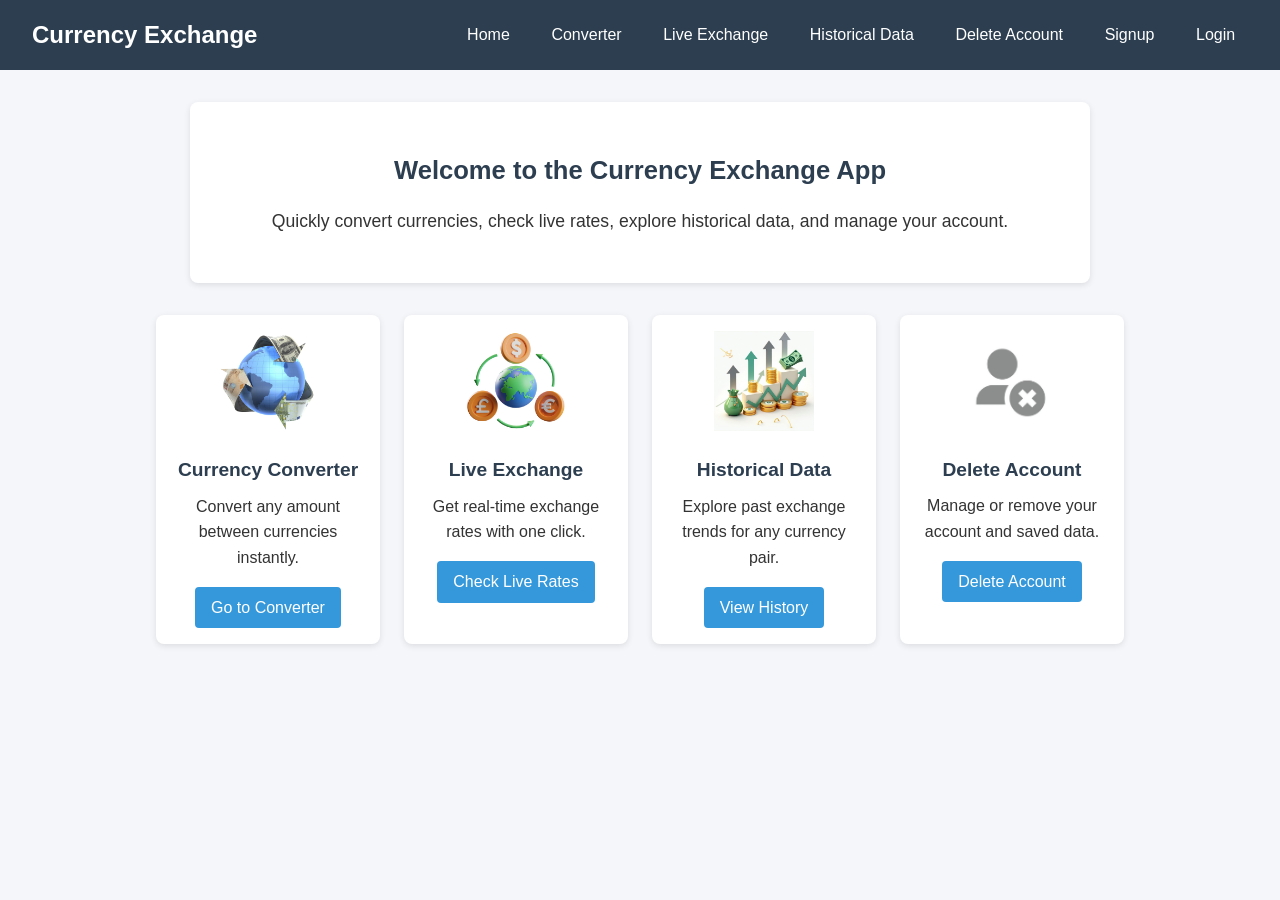
<file: index.html>
<!DOCTYPE html>
<html lang="en">
<head>
  <meta charset="UTF-8">
  <title>Currency Exchange App</title>
  <link rel="icon" type="image/x-icon" href="images/logo.jpg">
  <link rel="stylesheet" href="style.css">
</head>
<body>
  <!-- Navbar -->
  <nav class="navbar">
    <h1>Currency Exchange</h1>
    <ul class="nav-links">
      <li><a href="index.html">Home</a></li>
      <li><a href="converter.html">Converter</a></li>
      <li><a href="live.html">Live Exchange</a></li>
      <li><a href="history.html">Historical Data</a></li>
      <li><a href="delete.html">Delete Account</a></li>
      <li><a href="signup.html">Signup</a></li>
      <li><a href="login.html">Login</a></li>
    </ul>
  </nav>

  <!-- Hero -->
  <header class="hero">
    <h2>Welcome to the Currency Exchange App</h2>
    <p>Quickly convert currencies, check live rates, explore historical data, and manage your account.</p>
  </header>

  <!-- Feature boxes -->
  <main class="features">
    <div class="feature-card">
      <img src="images/currency_converter.jfif" alt="Currency Converter">
      <h3>Currency Converter</h3>
      <p>Convert any amount between currencies instantly.</p>
      <a href="converter.html" class="btn">Go to Converter</a>
    </div>

    <div class="feature-card">
      <img src="images/live_exchange.jfif" alt="Live Exchange">
      <h3>Live Exchange</h3>
      <p>Get real-time exchange rates with one click.</p>
      <a href="live.html" class="btn">Check Live Rates</a>
    </div>

    <div class="feature-card">
      <img src="images/historical_data.jfif" alt="Historical Data">
      <h3>Historical Data</h3>
      <p>Explore past exchange trends for any currency pair.</p>
      <a href="history.html" class="btn">View History</a>
    </div>

    <div class="feature-card">
      <img src="images/delete.jpg" alt="Delete Account">
      <h3>Delete Account</h3>
      <p>Manage or remove your account and saved data.</p>
      <a href="delete.html" class="btn">Delete Account</a>
    </div>
  </main>

  <script src="navbar.js"></script>
</body>
</html>
</file>
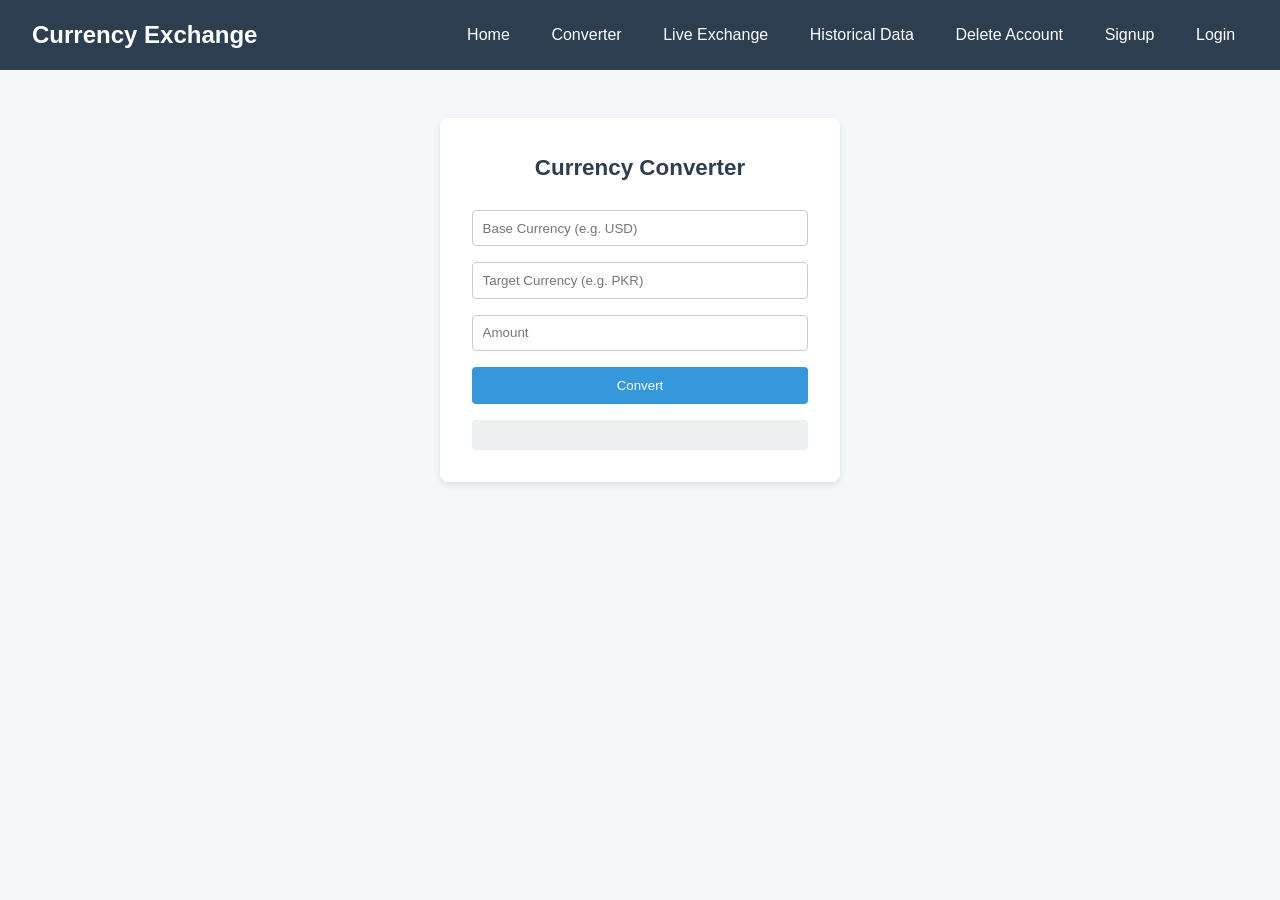
<file: converter.html>
<!doctype html>
<html lang="en">
  <head>
    <meta charset="UTF-8" />
    <title>Currency Converter</title>
    <link rel="icon" type="image/x-icon" href="images/logo.jpg">
    <link rel="stylesheet" href="style.css" />
  </head>
  <body>
    <!-- Navbar -->
    <nav class="navbar">
      <h1>Currency Exchange</h1>
      <ul class="nav-links">
        <li><a href="index.html">Home</a></li>
        <li><a href="converter.html">Converter</a></li>
        <li><a href="live.html">Live Exchange</a></li>
        <li><a href="history.html">Historical Data</a></li>
        <li><a href="delete.html">Delete Account</a></li>
        <li><a href="signup.html">Signup</a></li>
        <li><a href="login.html">Login</a></li>
      </ul>
    </nav>

    <!-- Converter form -->
    <main class="form-container">
      <h2>Currency Converter</h2>
      <div id="Loader" class="loader"></div>
      <form id="converterForm">
        <input
          type="text"
          id="baseCurrency"
          placeholder="Base Currency (e.g. USD)"
          required
        />
        <input
          type="text"
          id="targetCurrency"
          placeholder="Target Currency (e.g. PKR)"
          required
        />
        <input type="number" id="amount" placeholder="Amount" required />
        <button type="submit">Convert</button>
      </form>
      <div id="converterResult" class="result"></div>
    </main>

    <script src="navbar.js"></script>
    <script src="script.js"></script>
  </body>
</html>
</file>
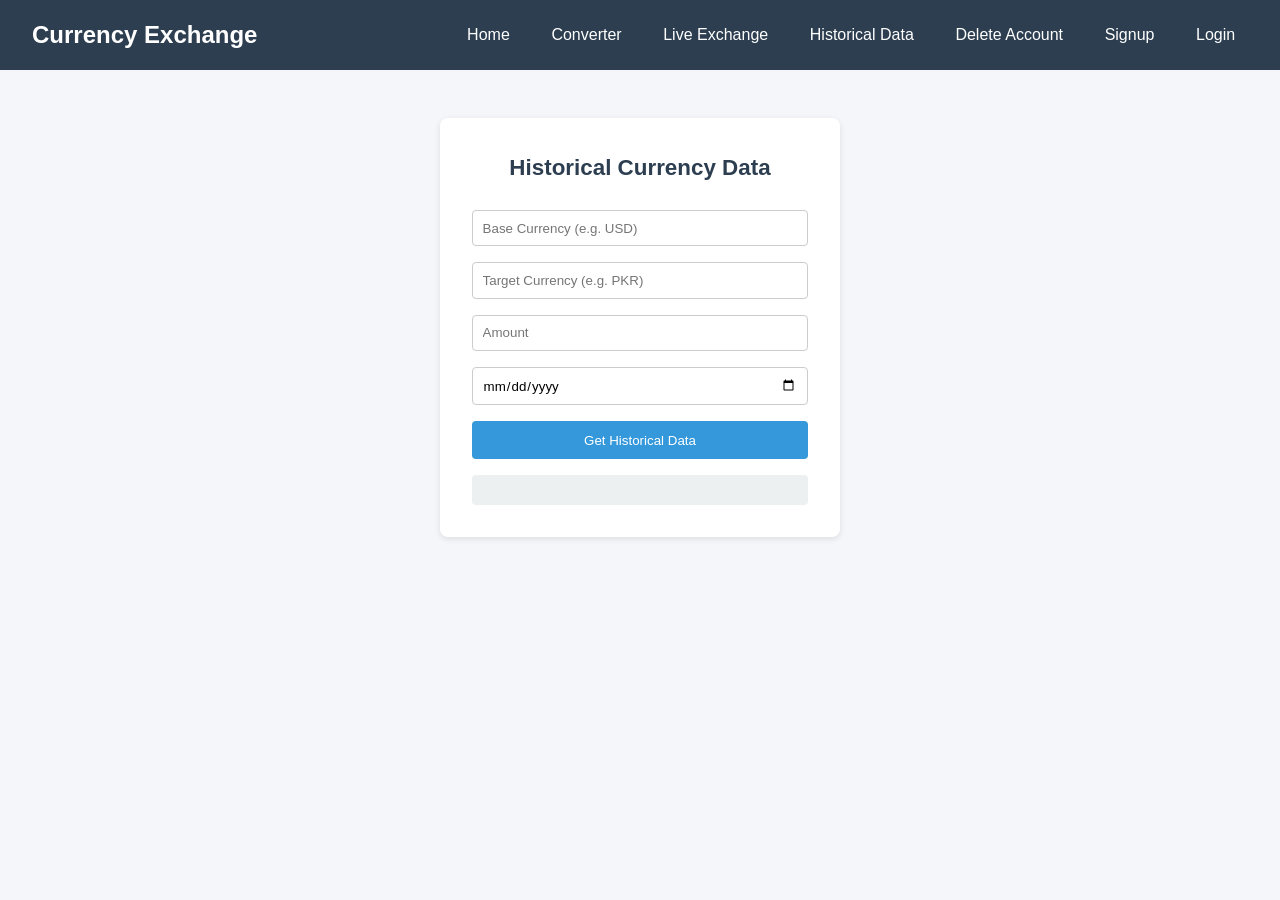
<file: history.html>
<!doctype html>
<html lang="en">
  <head>
    <meta charset="UTF-8" />
    <title>Historical Rates</title>
    <link rel="icon" type="image/x-icon" href="images/logo.jpg">
    <link rel="stylesheet" href="style.css" />
  </head>
  <body>
    <!-- Navbar -->
    <nav class="navbar">
      <h1>Currency Exchange</h1>
      <ul class="nav-links">
        <li><a href="index.html">Home</a></li>
        <li><a href="converter.html">Converter</a></li>
        <li><a href="live.html">Live Exchange</a></li>
        <li><a href="history.html">Historical Data</a></li>
        <li><a href="delete.html">Delete Account</a></li>
        <li><a href="signup.html">Signup</a></li>
        <li><a href="login.html">Login</a></li>
      </ul>
    </nav>

  <!-- Historical data form -->
  <main class="form-container">
    <h2>Historical Currency Data</h2>
    <div id="Loader" class="loader"></div>
    <form id="historyForm">
      <input type="text" id="historyBaseCurrency" placeholder="Base Currency (e.g. USD)" required>
      <input type="text" id="historyTargetCurrency" placeholder="Target Currency (e.g. PKR)" required>
      <input type="number" id="historyAmount" placeholder="Amount" required>
      <input type="date" id="historicalDate" required>
      <button type="submit">Get Historical Data</button>
    </form>
    <div id="historyResult" class="result"></div>
  </main>

    <script src="navbar.js"></script>
    <script src="login.js"></script>
    <script src="script.js"></script>

  </body>
</html>
</file>
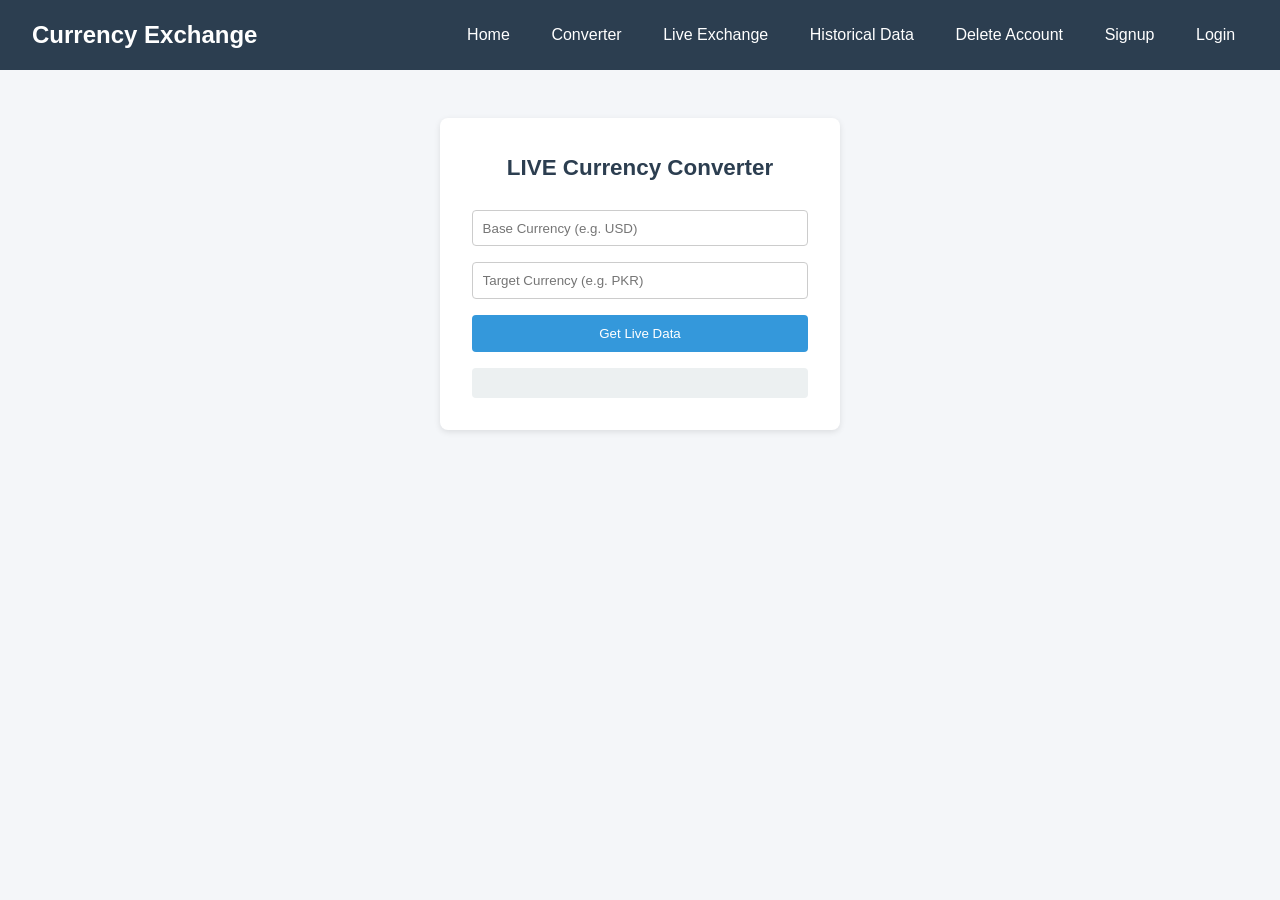
<file: live.html>
<!doctype html>
<html lang="en">
  <head>
    <meta charset="UTF-8" />
    <title>Live Exchange</title>
    <link rel="icon" type="image/x-icon" href="images/logo.jpg">
    <link rel="stylesheet" href="style.css" />
  </head>
  <body>
    <!-- Navbar -->
    <nav class="navbar">
      <h1>Currency Exchange</h1>
      <ul class="nav-links">
        <li><a href="index.html">Home</a></li>
        <li><a href="converter.html">Converter</a></li>
        <li><a href="live.html">Live Exchange</a></li>
        <li><a href="history.html">Historical Data</a></li>
        <li><a href="delete.html">Delete Account</a></li>
        <li><a href="signup.html">Signup</a></li>
        <li><a href="login.html">Login</a></li>
      </ul>
    </nav>

    <!-- Converter form -->
    <main class="form-container">
      <h2>LIVE Currency Converter</h2>
      <div id="Loader" class="loader"></div>
      <form id="liveForm">
        <input
          type="text"
          id="liveBaseCurrency"
          placeholder="Base Currency (e.g. USD)"
          required
        />
        <input
          type="text"
          id="liveTargetCurrency"
          placeholder="Target Currency (e.g. PKR)"
          required
        />
        <button type="submit">Get Live Data</button>
      </form>
      <div id="liveResult" class="result"></div>
    </main>

    <script src="navbar.js"></script>
    <script src="script.js"></script>
  </body>
</html>
</file>
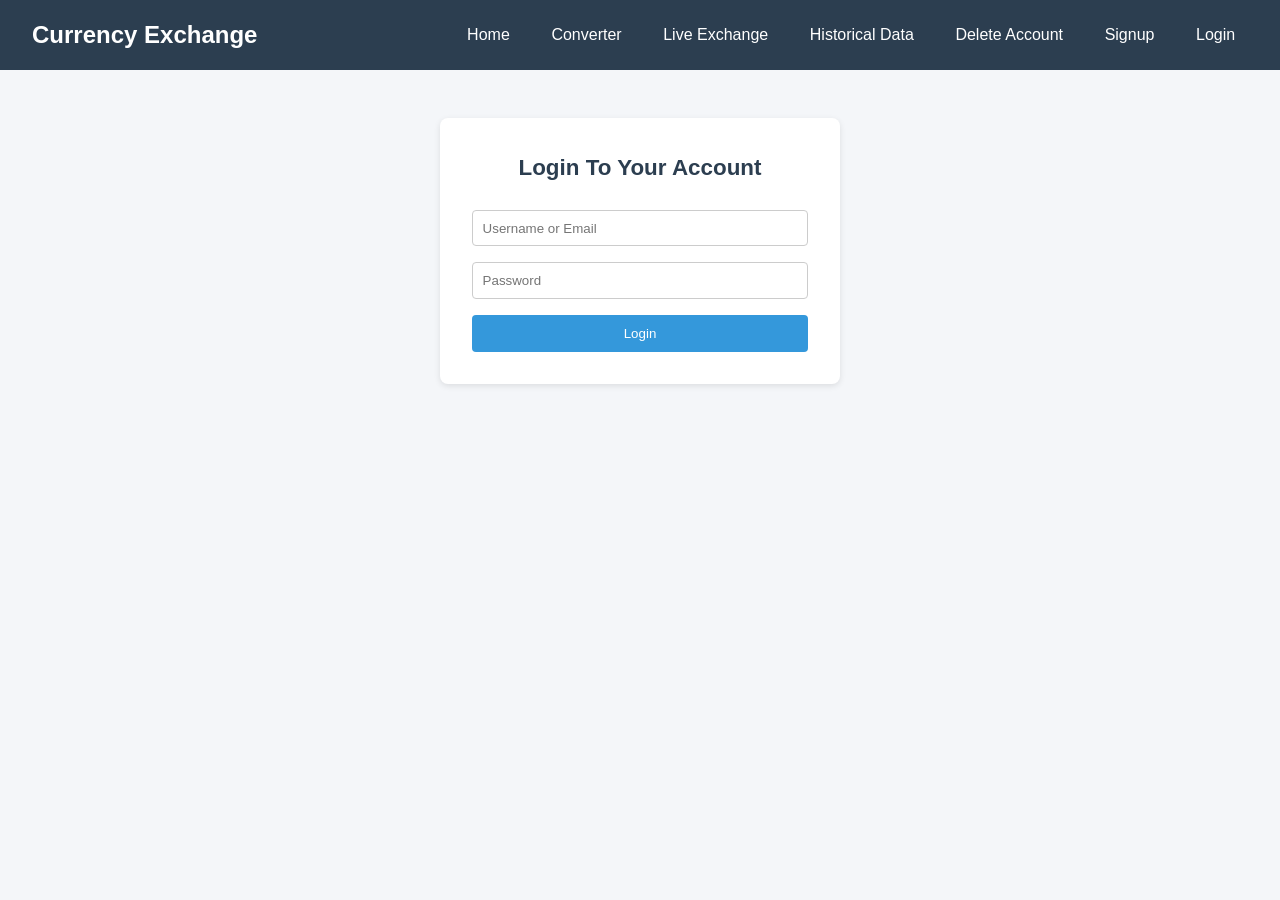
<file: login.html>
<!DOCTYPE html>
<html lang="en">
<head>
  <meta charset="UTF-8">
  <title>Login - Currency Exchange App</title>
  <link rel="icon" type="image/x-icon" href="images/logo.jpg">
  <link rel="stylesheet" href="style.css">
</head>
<body>
  <!-- Navbar -->
  <nav class="navbar">
    <h1>Currency Exchange</h1>
    <ul class="nav-links">
      <li><a href="index.html">Home</a></li>
      <li><a href="converter.html">Converter</a></li>
      <li><a href="live.html">Live Exchange</a></li>
      <li><a href="history.html">Historical Data</a></li>
      <li><a href="delete.html">Delete Account</a></li>
      <li><a href="signup.html">Signup</a></li>
      <li><a href="login.html">Login</a></li>
    </ul>
  </nav>

  <!-- Signup form -->
  <main class="form-container">
    <h2>Login To Your Account</h2>
    <div id="Loader" class="loader"></div>
    <form id="loginForm">
      <input type="text" id="loginUsername" placeholder="Username or Email" required>
      <input type="password" id="loginPassword" placeholder="Password" required>
      <button type="submit">Login</button>
    </form>
  </main>

  <script src="navbar.js"></script>
  <script src="login.js"></script>
</body>
</html>
</file>
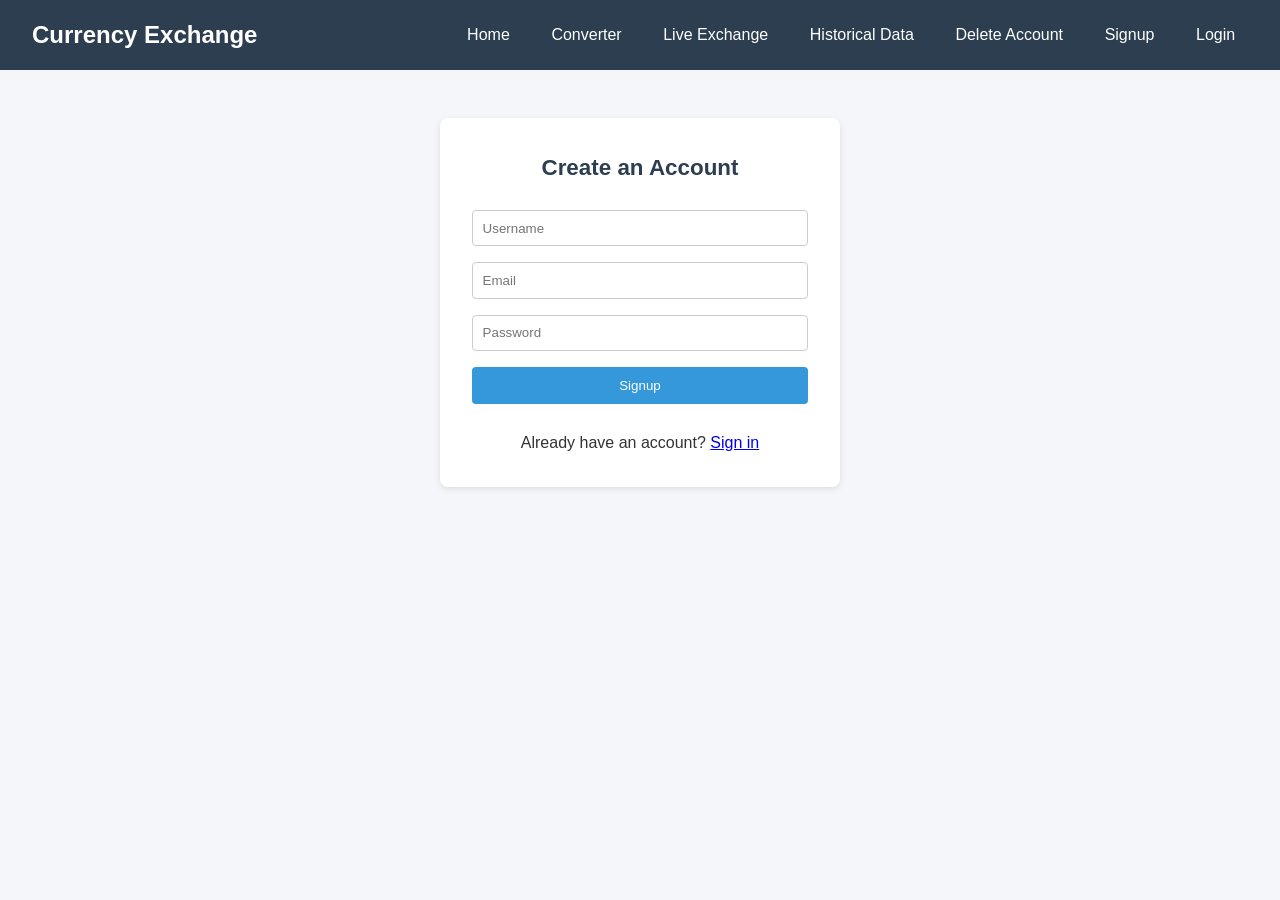
<file: signup.html>
<!doctype html>
<html lang="en">
  <head>
    <meta charset="UTF-8" />
    <title>Signup - Currency Exchange App</title>
    <link rel="icon" type="image/x-icon" href="images/logo.jpg">
    <link rel="stylesheet" href="style.css" />
  </head>
  <body>
    <!-- Navbar -->
    <nav class="navbar">
      <h1>Currency Exchange</h1>
      <ul class="nav-links">
        <li><a href="index.html">Home</a></li>
        <li><a href="converter.html">Converter</a></li>
        <li><a href="live.html">Live Exchange</a></li>
        <li><a href="history.html">Historical Data</a></li>
        <li><a href="delete.html">Delete Account</a></li>
        <li><a href="signup.html">Signup</a></li>
        <li><a href="login.html">Login</a></li>
      </ul>
    </nav>

    <!-- Signup form -->
    <main class="form-container">
      <div id="Loader" class="loader"></div>
      <h2>Create an Account</h2>

      <!-- Initial Signup Form -->
      <form id="signupForm">
        <input type="text" id="signUsername" placeholder="Username" required />
        <input type="email" id="signEmail" placeholder="Email" required />
        <input
          type="password"
          id="signPassword"
          placeholder="Password"
          required
        />
        <button type="submit">Signup</button>
        <div id="msgBox" style="visibility: none;"></div>
      </form>

      <!-- OTP Verification Form (Hidden initially) -->
      <form id="otpForm" class="otp-form" style="display: none">
        <p class="otp-message">
          <div id="Loader" class="loader"></div>
          <strong>✓ Check your email for OTP code</strong>
        </p>
        <input
          type="text"
          id="otpInput"
          placeholder="Enter 6-digit OTP"
          maxlength="6"
          required
        />
        <button type="submit" class="otp-btn">Verify OTP</button>
        <button type="button" id="backBtn" class="back-btn">Back</button>
      </form>

      <br />
      <p class="form-footer">
        Already have an account? <a href="login.html">Sign in</a>
      </p>
    </main>

    <script src="navbar.js"></script>
    <script src="signup.js"></script>
  </body>
</html>
</file>
<file: style.css>
/* Reset */
* {
  margin: 0;
  padding: 0;
  box-sizing: border-box;
  font-family: "Segoe UI", Arial, sans-serif;
}

/* Body */
body {
  background: #f4f6f9;
  color: #333;
  line-height: 1.6;
}

/* Navbar */
.navbar {
  background: #2c3e50;
  color: #fff;
  padding: 1rem 2rem;
  display: flex;
  justify-content: space-between;
  align-items: center;
}

.navbar h1 {
  font-size: 1.5rem;
}

.nav-links {
  list-style: none;
  display: flex;
  gap: 1rem;
}

.nav-links a {
  color: #fff;
  text-decoration: none;
  padding: 0.4rem 0.8rem;
  border-radius: 4px;
  transition: background 0.3s ease;
}

.nav-links a:hover {
  background: #3498db;
}

/* Hero */
.hero {
  text-align: center;
  padding: 3rem 1rem;
  background: #fff;
  margin: 2rem auto;
  max-width: 900px;
  border-radius: 8px;
  box-shadow: 0 2px 6px rgba(0,0,0,0.1);
}

.hero h2 {
  margin-bottom: 1rem;
  color: #2c3e50;
}

/* Features grid */
.features {
  display: grid;
  grid-template-columns: repeat(auto-fit, minmax(220px, 1fr));
  gap: 1.5rem;
  max-width: 1000px;
  margin: 2rem auto;
  padding: 0 1rem;
}

.feature-card {
  background: #fff;
  border-radius: 8px;
  padding: 1rem;
  text-align: center;
  box-shadow: 0 2px 6px rgba(0,0,0,0.1);
}

.feature-card img {
  max-width: 100px;
  margin-bottom: 1rem;
}

.feature-card h3 {
  margin-bottom: 0.5rem;
  color: #2c3e50;
}

.feature-card p {
  margin-bottom: 1rem;
}

.btn {
  display: inline-block;
  background: #3498db;
  color: #fff;
  padding: 0.5rem 1rem;
  border-radius: 4px;
  text-decoration: none;
  transition: background 0.3s ease;
}

.btn:hover {
  background: #2980b9;
}





/* RESPONSIVENESS FOR HOME */
/* -------------------------
   Global Responsive Styles
------------------------- */



/* Small screens (phones) */
@media (max-width: 600px) {
  /* Navbar */
  .navbar {
    flex-direction: column;
    align-items: flex-start;
    padding: 1rem;
  }

  .navbar h1 {
    font-size: 1.2rem;
    margin-bottom: 0.5rem;
  }

  .nav-links {
    flex-direction: column;
    gap: 0.5rem;
    width: 100%;
  }

  .nav-links a {
    display: block;
    width: 100%;
    text-align: left;
    padding: 0.6rem;
  }

  /* Hero */
  .hero {
    padding: 2rem 1rem;
    margin: 1rem;
    max-width: 100%;
  }

  .hero h2 {
    font-size: 1.3rem;
  }

  .hero p {
    font-size: 0.9rem;
  }

  /* Features grid */
  .features {
    grid-template-columns: 1fr; /* single column */
    margin: 1rem;
  }

  .feature-card img {
    max-width: 80px;
  }

  .feature-card h3 {
    font-size: 1rem;
  }

  .feature-card p {
    font-size: 0.85rem;
  }

  .btn {
    width: 100%;
    padding: 0.6rem;
  }
}

/* Medium screens (tablets) */
@media (max-width: 900px) {
  /* Navbar */
  .navbar h1 {
    font-size: 1.3rem;
  }

  .nav-links {
    gap: 0.8rem;
  }

  /* Hero */
  .hero {
    max-width: 100%;
    margin: 1rem;
    padding: 2rem;
  }

  .hero h2 {
    font-size: 1.4rem;
  }

  .hero p {
    font-size: 1rem;
  }

  /* Features grid */
  .features {
    grid-template-columns: repeat(auto-fit, minmax(180px, 1fr));
    margin: 1rem;
  }

  .feature-card img {
    max-width: 90px;
  }
}

/* Large screens (desktop) */
@media (min-width: 901px) {
  .navbar h1 {
    font-size: 1.5rem;
  }

  .hero h2 {
    font-size: 1.6rem;
  }

  .hero p {
    font-size: 1.1rem;
  }

  .feature-card h3 {
    font-size: 1.2rem;
  }
}

                            /* HOME PAGE RESPONSIVENESS SECTION ENDS */
/* ################################################################################## */
/* ################################################################################## */





/* signup page */
/* Form container */
.form-container {
  max-width: 400px;
  margin: 3rem auto;
  background: #fff;
  padding: 2rem;
  border-radius: 8px;
  box-shadow: 0 2px 6px rgba(0,0,0,0.1);
  text-align: center;
}

.form-container h2 {
  margin-bottom: 1.5rem;
  color: #2c3e50;
}

/* Inputs */
.form-container input {
  width: 100%;
  padding: 0.6rem;
  margin-bottom: 1rem;
  border: 1px solid #ccc;
  border-radius: 4px;
}

/* Button */
.form-container button {
  width: 100%;
  background: #3498db;
  color: #fff;
  border: none;
  padding: 0.7rem;
  border-radius: 4px;
  cursor: pointer;
  transition: background 0.3s ease;
}

.form-container button:hover {
  background: #2980b9;
}



/* Result box for showing conversion output */
.result {
  margin-top: 1rem;
  padding: 0.8rem;
  background: #ecf0f1;
  border-radius: 4px;
  min-height: 30px;
  font-weight: 500;
  color: #2c3e50;
}




/* delete */
.dltContent {
  text-align: center;
  margin-top: 40px;
}

/* otp */
/* OTP form */
.otp-form {
  margin-top: 1.5rem;
}

.otp-message {
  color: #27ae60;
  margin-bottom: 1rem;
  font-size: 0.95rem;
}

.otp-form input {
  width: 100%;
  padding: 0.6rem;
  margin-bottom: 1rem;
  border: 1px solid #ccc;
  border-radius: 4px;
}

.otp-btn {
  width: 100%;
  background: #3498db;
  color: #fff;
  border: none;
  padding: 0.7rem;
  border-radius: 4px;
  cursor: pointer;
  transition: background 0.3s ease;
}

.otp-btn:hover {
  background: #2980b9;
}

.back-btn {
  width: 100%;
  background: #95a5a6;
  color: #fff;
  border: none;
  padding: 0.7rem;
  border-radius: 4px;
  cursor: pointer;
  margin-top: 0.5rem;
  transition: background 0.3s ease;
}

.back-btn:hover {
  background: #7f8c8d;
}

                            /*    Responsive Forms & Results STARTED*/
/* ################################################################################## */
/* ################################################################################## */

/* -------------------------
   Responsive Forms & Results
------------------------- */

/* Small screens (phones) */
@media (max-width: 600px) {
  /* Form containers (signup, login, converter, history, delete) */
  .form-container {
    width: 95%;
    margin: 1rem auto;
    padding: 1.5rem;
  }

  .form-container h2 {
    font-size: 1.2rem;
  }

  .form-container input,
  .form-container button {
    width: 100%;
    font-size: 0.9rem;
  }

  /* Result boxes (converter, history, live) */
  .result,
  #converterResult,
  #liveResult,
  #historyResult {
    font-size: 0.9rem;
    padding: 0.6rem;
  }

  /* OTP form */
  .otp-form input,
  .otp-btn,
  .back-btn {
    width: 100%;
    font-size: 0.9rem;
  }

  .otp-message {
    font-size: 0.85rem;
  }

  /* Delete account page */
  .dltContent {
    margin-top: 20px;
    padding: 1rem;
    font-size: 0.9rem;
  }
}

/* Medium screens (tablets) */
@media (max-width: 900px) {
  .form-container {
    max-width: 500px;
    margin: 2rem auto;
  }

  .form-container h2 {
    font-size: 1.3rem;
  }

  .form-container input,
  .form-container button {
    font-size: 1rem;
  }

  .result {
    font-size: 1rem;
  }

  .otp-message {
    font-size: 0.95rem;
  }
}

/* Large screens (desktop) */
@media (min-width: 901px) {
  .form-container {
    max-width: 400px;
  }

  .form-container h2 {
    font-size: 1.4rem;
  }

  .result {
    font-size: 1.05rem;
  }
}



                            /*    Responsive Forms & Results ends*/
/* ################################################################################## */
/* ################################################################################## */



/* Loader spinner */
.loader {
  border: 4px solid #f3f3f3; /* Light grey */
  border-top: 4px solid #3498db; /* Blue */
  border-radius: 50%;
  width: 30px;
  height: 30px;
  animation: spin 1s linear infinite;
  margin: 1rem auto;
  display: none; /* hidden by default */
}

@keyframes spin {
  0% { transform: rotate(0deg); }
  100% { transform: rotate(360deg); }
}
</file>
